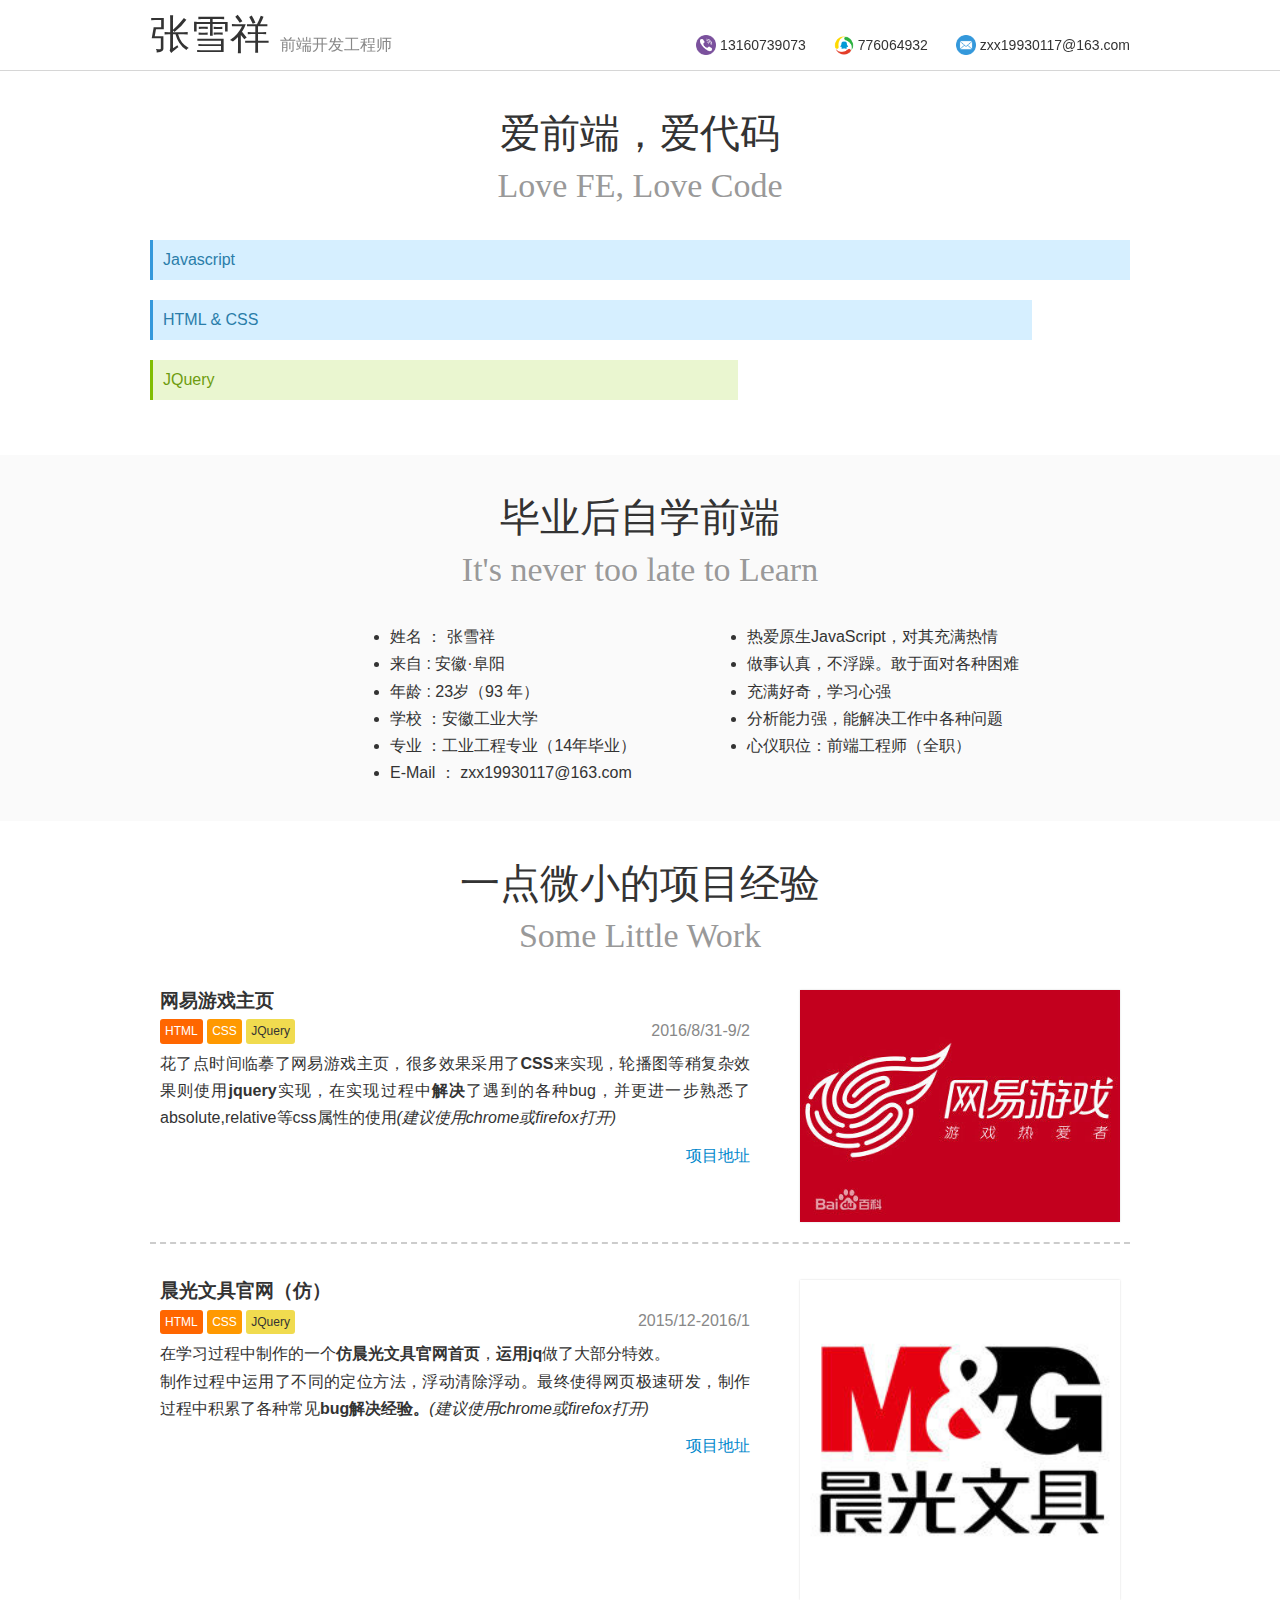
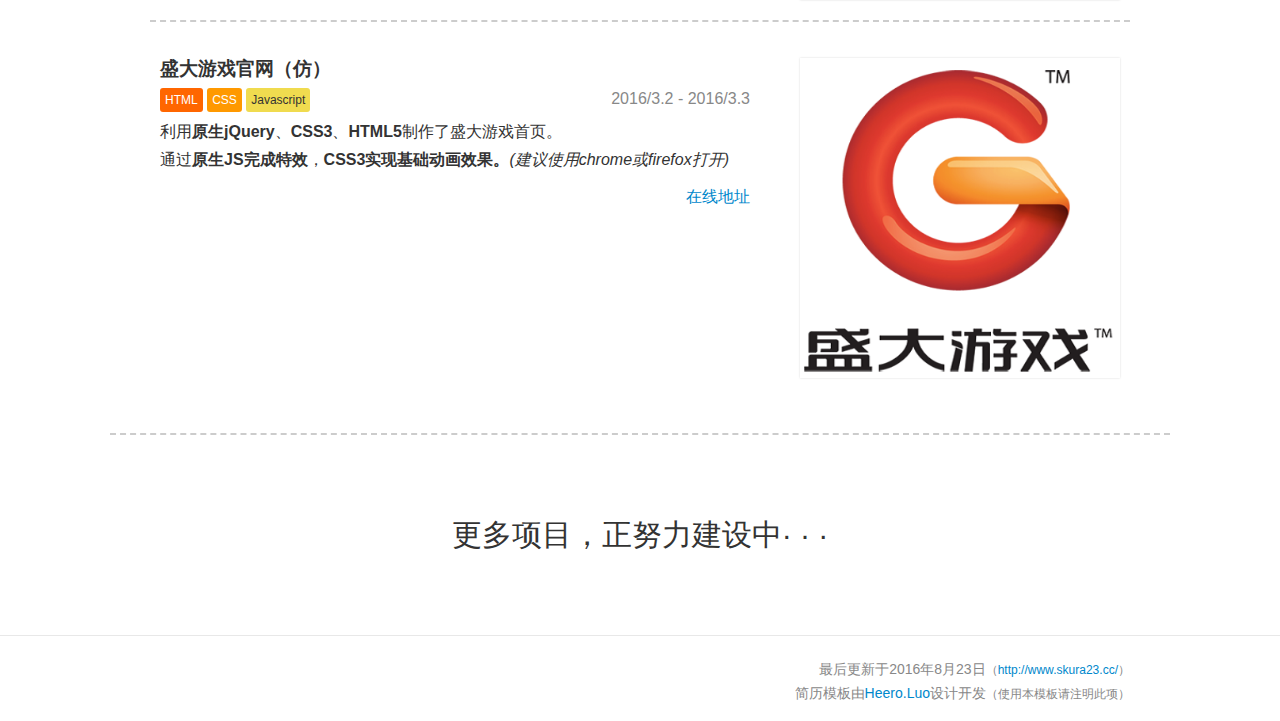
<file: index.html>
<!DOCTYPE HTML>
<html>
<head>
<meta charset="utf-8" />
<title>张雪祥的个人简历 - 前端开发工程师</title>
<Link Rel="SHORTCUT ICON" href="http://www.daqitech.com/favicon.ico">
<meta name="keywords" content="张雪祥,前端,工程师,架构师,简历,求职,frontend,resume,javascript,jraiser,nodejs" />
<meta name="description" content="张雪祥的个人简历" />
<meta name="viewport" content="width=device-width,initial-scale=1.0,minimum-scale=1.0,maximum-scale=1.0,user-scalable=no" />
<meta name="format-detection" content="telephone=no" />
<meta name="baidu-site-verification" content="DfpUnLblsV" />
<link href="css/style-v2.4.css" media="not print" rel="stylesheet" type="text/css" />
<link href="css/style-v2.4-print.css" media="print" rel="stylesheet" type="text/css" />
</head>

<body>
<!--[if lt IE 9]>
<script>
!function(body) {
body.style.width = body.style.height = '100%';
body.parentNode.style.overflow = body.style.overflow = 'hidden';
}(document.body);
</script>
<iframe src="4oie.html" frameborder="0" scrolling="no" style="position: absolute; width: 100%; height: 100%; left: 0; top: 0; z-index: 99999;"></iframe>
<![endif]-->
<header class="header">
	<div class="boundary clearfix">
		<h1 class="header__logo">
			<span class="header__logo__fullname">张雪祥</span><span class="header__logo__jobtitle">前端开发工程师</span>
		</h1>
		<address class="header__address">
			<ul>
				<li id="header__address__item-phone" class="header__address__item header__address__item-phone " ><script>
				document.write( 'ab131c60de7f3gh9in0a73jik'.replace(/\D/g, '') );
				</script></li>
				<li class="header__address__item header__address__item-qq"><script>
					document.write( 'ab77cde606fgh4i9naj32ik'.replace(/\D/g, '') );
				</script></li>
				<li class="header__address__item header__address__item-email"><script>
					document.write( ['com', '163', 'zxx19930117'].reverse().join('.').replace('.', '@') );
				</script></li>
				<!-- <li class="header__address__item header__address__item-blog"><a class="button" href="http://blog.csdn.net/" target="_blank">个人博客</a></li> -->
			</ul>
		</address>
	</div>
</header>

<div class="main">
	<section class="section">
		<div class="boundary">
			<header class="section__header">
				<h2 class="section__header__title">爱前端，爱代码</h2>
				<h3 class="section__header__subtitle">Love FE, Love Code</h3>
			</header>
			<div class="section-body">
				<ul class="tech-skill-list">
					<li class="tech-skill-list__item tech-skill-list__item-javascript tech-skill-list__item--mastered">
						<h4 class="tech-skill-list__item__name">Javascript</h4>
						<div class="tech-skill-list__item__detail fade">
							<ul class="list">
								<li>熟悉原生Javascript</li>
								<li>了解this,原型链,作用域，闭包等知识；</li>
								<li>编写过各种常见的js效果；</li>
							</ul>
						</div>
					</li>
					<li class="tech-skill-list__item tech-skill-list__item-html-and-css tech-skill-list__item--mastered">
						<h4 class="tech-skill-list__item__name">HTML &amp; CSS</h4>
						<div class="tech-skill-list__item__detail fade">
							<ul class="list">
								<li>能使用合适的结构编写兼容主流浏览器的页面布局；</li>
								<li>了解HTML5语义化标签，弹性布局，响应式布局，以及组件化；</li>
								<li>能适当运用CSS 3使页面在现代浏览器上效果更佳；</li>
								<li>有响应式布局开发经验。</li>
							</ul>
						</div>
					</li>
					
					<li class="tech-skill-list__item tech-skill-list__item-aspdotnet tech-skill-list__item--practised">
						<h4 class="tech-skill-list__item__name">JQuery</h4>
						<div class="tech-skill-list__item__detail fade">
							<ul class="list">
								<li>了解JQuery常用api，并能利用其制作各种效果；</li>
							</ul>
						</div>
					</li>
					<!-- <li class="tech-skill-list__item tech-skill-list__item-sql tech-skill-list__item--practised">
						<h4 class="tech-skill-list__item__name">PHP</h4>
						<div class="tech-skill-list__item__detail fade">
							<ul class="list">
								<li>了解PHP，进行过基础学习；</li>
							</ul>
						</div>
					</li> -->
					<!-- <li class="tech-skill-list__item tech-skill-list__item-photoshop">
						<h4 class="tech-skill-list__item__name">Vue.js</h4>
						<div class="tech-skill-list__item__detail fade">
							<ul class="list">
								<li>进行过简单的Vue.js学习；</li>
							</ul>
						</div>
					</li> -->
				</ul>
			</div>
		</div>
	</section>

	<section class="section">
		<div class="boundary" id="boundary">
			<header class="section__header">
				<h2 class="section__header__title">毕业后自学前端</h2>
				<h3 class="section__header__subtitle">It's never too late to Learn</h3>
			</header>
			<div class="section-body clearfix">
			
				<div class="edu edu-university">
					<div class="edu__body clearfix">
						<!-- <a href="http://www.hust.edu.cn/" target="_blank">
							<img src="img/00e93901213fb80e38756e1037d12f2eb8389454.jpg" alt="安徽工业大学" class="edu__logo" />
						</a> -->
						<ul class="list">
							<li>姓名 ： 张雪祥</li>
							<li>来自 : 安徽·阜阳</li>
							<li>年龄 : 23岁（93 年）</li>
							<li>学校 ：安徽工业大学</li>
							<li>专业 ：工业工程专业（14年毕业）</li>
							<li>E-Mail ： zxx19930117@163.com</li>
						</ul>
						<ul class="list">
							<li>热爱原生JavaScript，对其充满热情</li>
							<li>做事认真，不浮躁。敢于面对各种困难</li>
							<li>充满好奇，学习心强</li>
							<li>分析能力强，能解决工作中各种问题</li>
							<li>心仪职位：前端工程师（全职）</li>
						</ul>
					</div>
				</div>
			</div>
		</div>
	</section>

	
	<section class="section">
		<div class="boundary">
			<header class="section__header">
				<h2 class="section__header__title">一点微小的项目经验</h2>
				<h3 class="section__header__subtitle">Some Little Work</h3>
			</header>
			<div class="section-body">
			<section class="project clearfix">
					<div class="project__intro">
						<header class="project__intro__header clearfix">
							<h4 class="project__intro__header__title">网易游戏主页</h4>
							<ul class="tech-tag-list">
								<li class="tech-tag-list__item tech-tag-list__item-html">HTML</li>
								<li class="tech-tag-list__item tech-tag-list__item-css">CSS</li>
								<li class="tech-tag-list__item tech-tag-list__item-javascript">JQuery</li>
							</ul>
							<p class="project__intro__header__period">2016/8/31-9/2</p>
						</header>
						<p>花了点时间临摹了网易游戏主页，很多效果采用了<strong>CSS</strong>来实现，轮播图等稍复杂效果则使用<strong>jquery</strong>实现，在实现过程中<strong>解决</strong>了遇到的各种bug，并更进一步熟悉了absolute,relative等css属性的使用<em>(建议使用chrome或firefox打开)</em></p>
						<p class="project__intro__links">
							<a href="neghome/index.html" target="_blank">项目地址</a>
						</p>
					</div>
					<div class="project__thumb">
						<img src="img/neteasegame.jpg" alt="网易游戏主页" />
					</div>
				</section>
			<!-- <section class="project clearfix">
					<div class="project__intro">
						<header class="project__intro__header clearfix">
							<h4 class="project__intro__header__title">360手机F4概述页面（移动端）</h4>
							<ul class="tech-tag-list">
								<li class="tech-tag-list__item tech-tag-list__item-html">HTML5</li>
								<li class="tech-tag-list__item tech-tag-list__item-css">CSS3</li>
								<li class="tech-tag-list__item tech-tag-list__item-javascript">JavaScript</li>
							</ul>
							<p class="project__intro__header__period">2015/12-2016/1</p>
						</header>
						<p>为了能使页面在移动端能有更好的显示效果，使用<strong>HTML5/CSS3</strong>制作了一个简单的html5移动端展示网页，<strong>并且适配了平板/手机两种不同的分辨率</strong>通过使用HTML5新特性，使网页在不同分辨率的手机上都能够有很好的显示效果，并且利用css3阴影效果使页面更具有观赏性。</p>
						<p>使用了js制作了按钮点击效果，<strong>在小屏幕移动端也能够展示更多内容</strong>。
						<p class="project__intro__links">
							<a href="http://www.melive.cc/360f4/" target="_blank">项目地址</a>
						</p>
					</div>
					<div class="project__thumb">
						<img src="img/n8.png" alt="360手机F4概述页面（移动端）" />
					</div>
				</section> -->
				<section class="project clearfix">
					<div class="project__intro">
						<header class="project__intro__header clearfix">
							<h4 class="project__intro__header__title">晨光文具官网（仿）</h4>
							<ul class="tech-tag-list">
								<li class="tech-tag-list__item tech-tag-list__item-html">HTML</li>
								<li class="tech-tag-list__item tech-tag-list__item-css">CSS</li>
								<li class="tech-tag-list__item tech-tag-list__item-javascript">JQuery</li>
							</ul>
							<p class="project__intro__header__period">2015/12-2016/1</p>
						</header>
						<p>在学习过程中制作的一个<strong>仿晨光文具官网首页</strong>，<strong>运用jq</strong>做了大部分特效。</p>
						<p>制作过程中运用了不同的定位方法，浮动清除浮动。最终使得网页极速研发，<strong></strong>制作过程中积累了各种常见<strong>bug解决经验。</strong><em>(建议使用chrome或firefox打开)</em></p>
						<p class="project__intro__links">
							<a href="cgHomePage.html" target="_blank">项目地址</a>
						</p>
					</div>
					<div class="project__thumb">
						<img src="img/mi.jpg" alt="仿晨光首页" />
					</div>
				</section>
				<section class="project clearfix">
					<div class="project__intro">
						<header class="project__intro__header clearfix">
							<h4 class="project__intro__header__title">盛大游戏官网（仿）</h4>
							<ul class="tech-tag-list">
								<li class="tech-tag-list__item tech-tag-list__item-html">HTML</li>
								<li class="tech-tag-list__item tech-tag-list__item-css">CSS</li>
								<li class="tech-tag-list__item tech-tag-list__item-javascript">Javascript</li>
							</ul>
							<p class="project__intro__header__period">2016/3.2 - 2016/3.3</p>
						</header>
						<p>利用<strong>原生jQuery</strong>、<strong>CSS3</strong>、<strong>HTML5</strong>制作了盛大游戏首页。</p>
						<p>通过<strong>原生JS完成特效</strong>，<strong>CSS3实现基础动画效果。</strong><em>(建议使用chrome或firefox打开)</em></p>
						<p class="project__intro__links">
							<a href="sdPage.html" target="_blank">在线地址</a>
						</p>
					</div>
					<div class="project__thumb">
						<img src="img/sd.png" alt="盛大游戏在线" />
					</div>
				</section>
			</div>
		</div>
	</section>
</div>
<div class="more-work" style="width: 980px;height: 120px;margin: 0 auto; padding:40px;border-top: dashed 2px #ccc; text-align: center;line-height: 120px;font-size: 30px;">
	更多项目，正努力建设中· · ·	
</div>

<footer class="footer">
	<div class="boundary clearfix">
		<!-- <div class="footer__qrcode clearfix">
			<img src="img/icon.jpg" alt="二维码" class="footer__qrcode__img" />
			<p class="footer__qrcode__text">您还可以使用手机或iPad<br />扫描左侧二维码打开本页</p>
		</div> -->
		<div class="footer__copyright">
			<p>最后更新于2016年8月23日<span class="footer__copyright__comment">（<a href="http://www.melive.cc/">http://www.skura23.cc/</a>）</span></p>
			<p>简历模板由<a href="http://heeroluo.net/" target="_blank">Heero.Luo</a>设计开发<span class="footer__copyright__comment">（使用本模板请注明此项）</span></p>
		</div>
	</div>
</footer>
<script src="index.js"></script>
<div style="display: none;"><script src="http://s15.cnzz.com/stat.php?id=4174689&amp;web_id=4174689"></script></div>
</body>
</html>
</file>
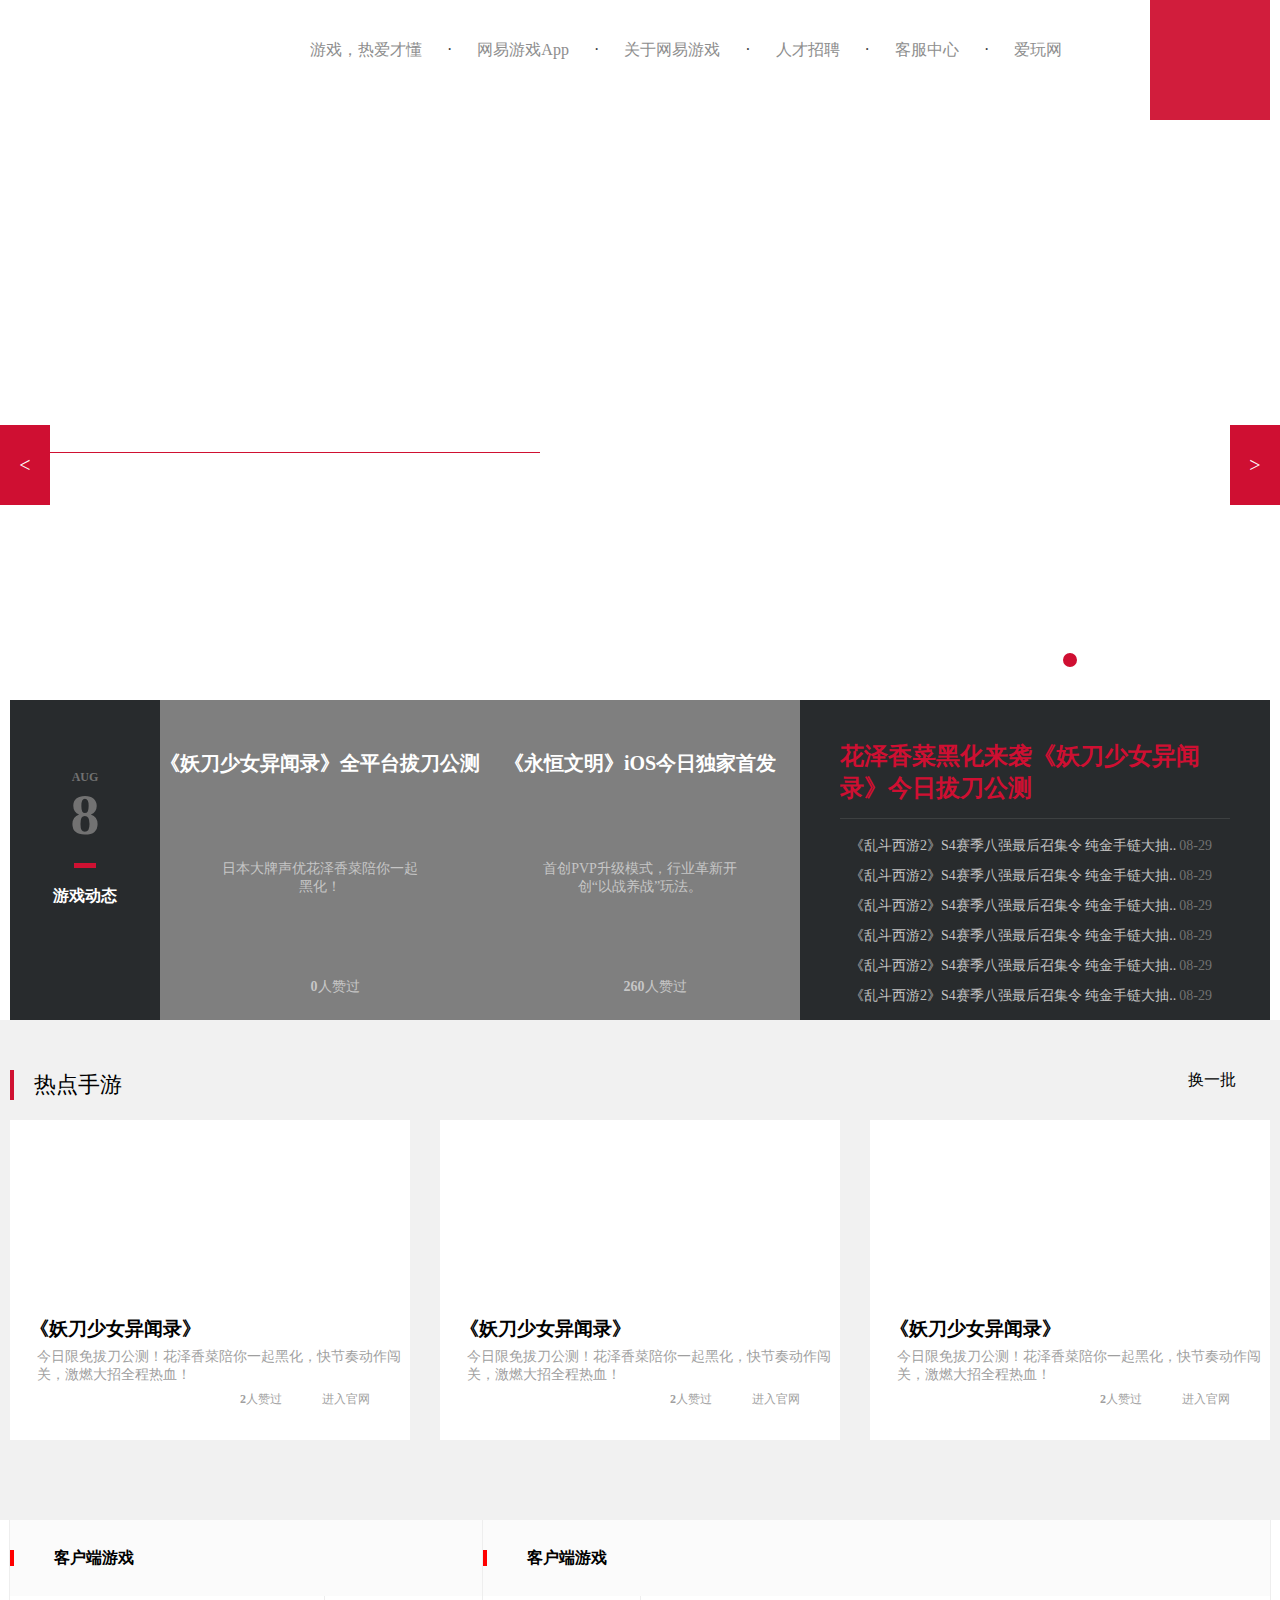
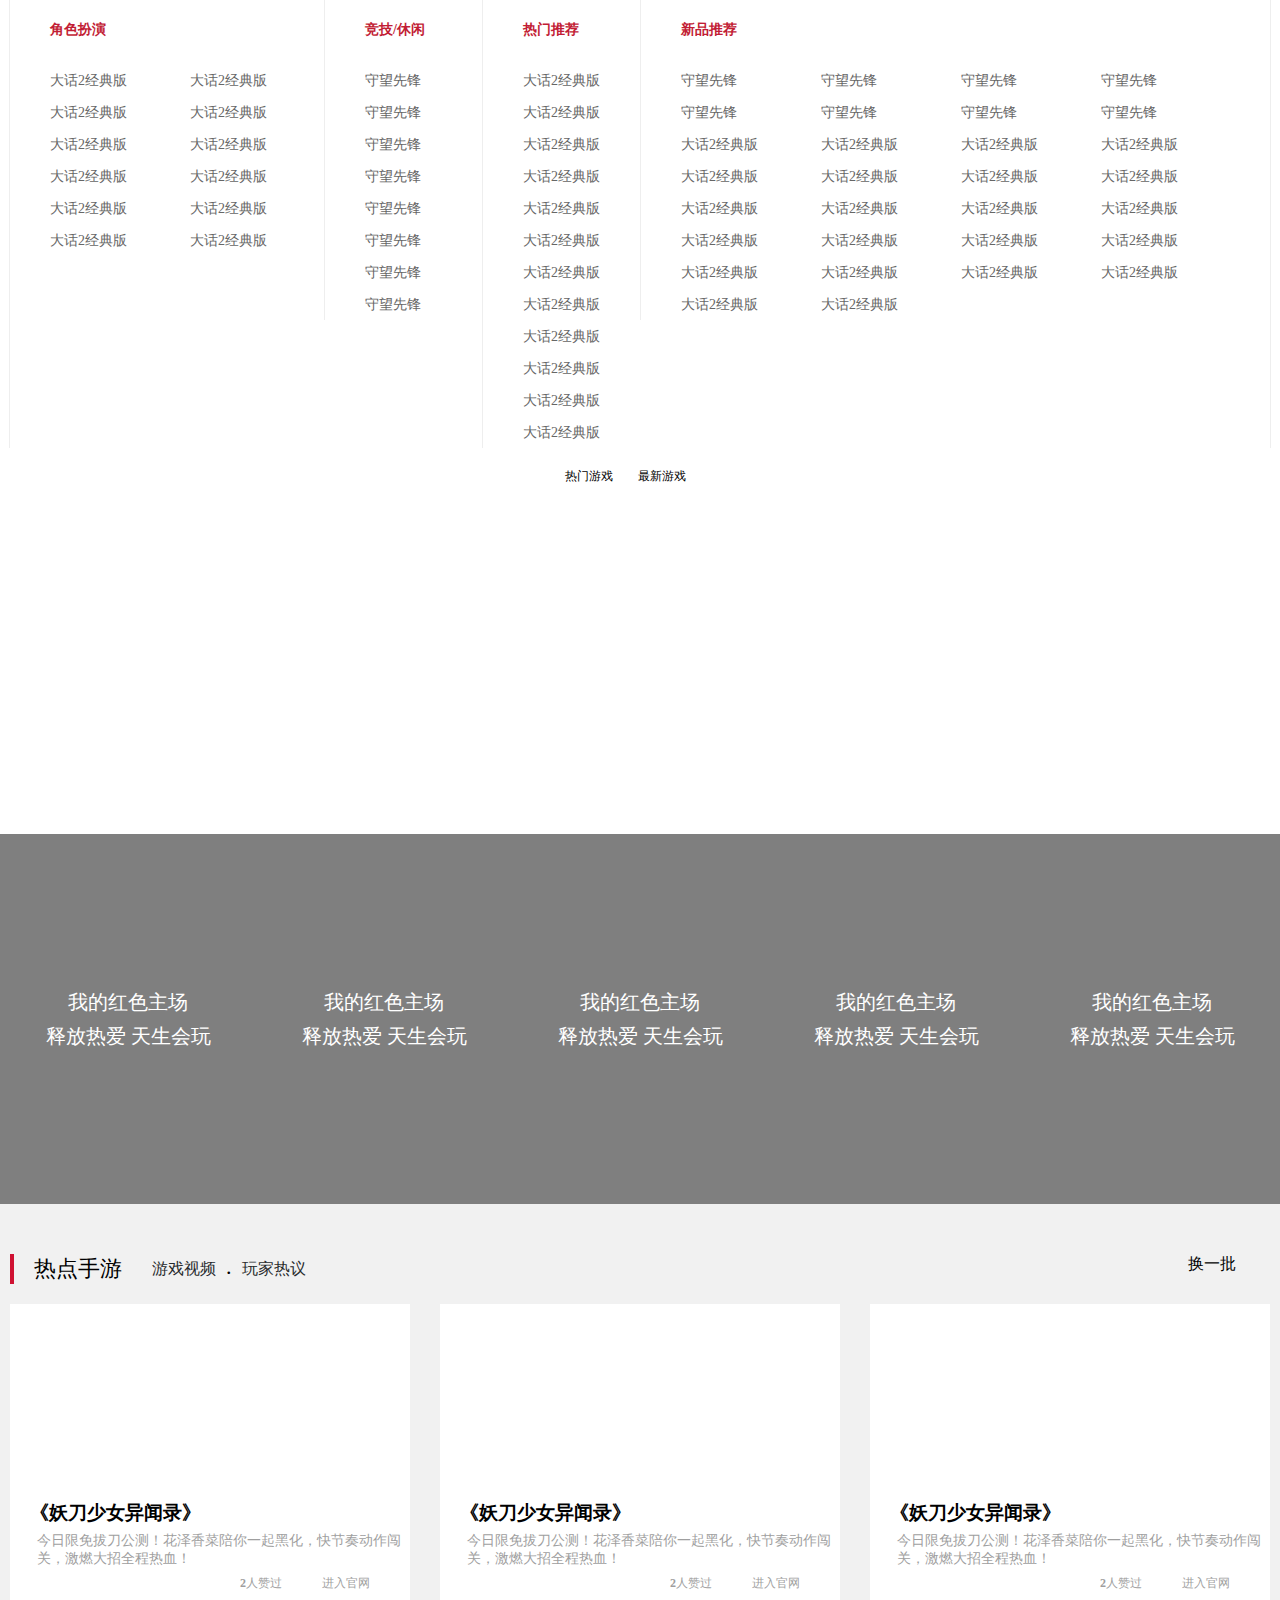
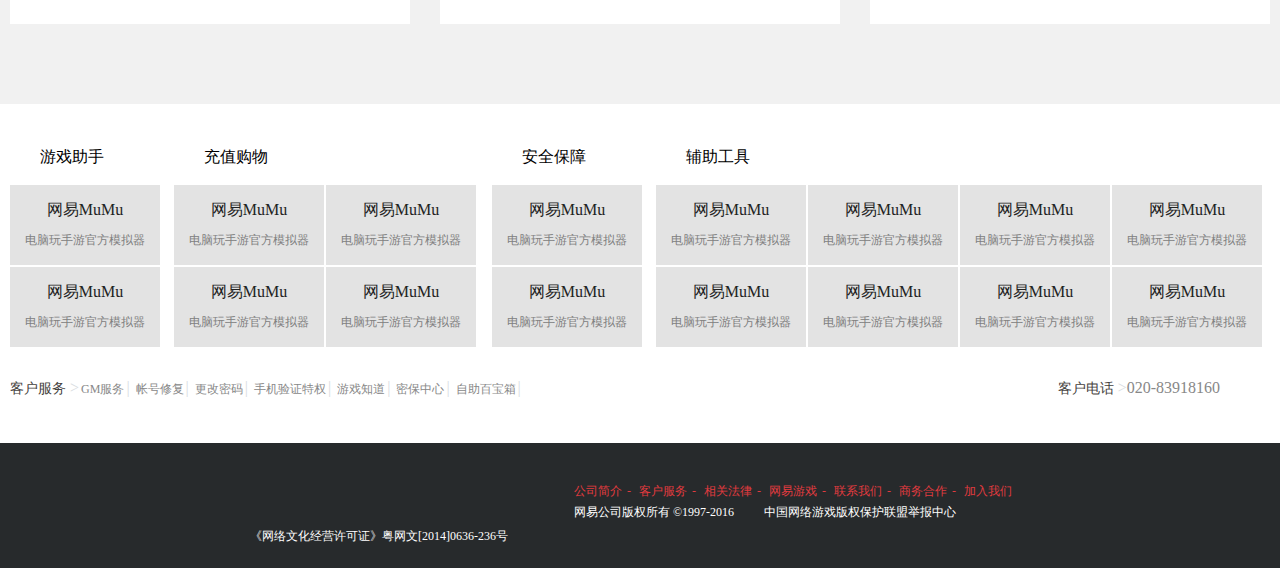
<file: neghome/index.html>
<!DOCTYPE html>
<html lang="en">
<head>
	<meta charset="UTF-8">
	<title>Document</title>
	<script type="text/javascript" src="../jquery-3.1.0.min.js"></script>
	<link rel="stylesheet" type="text/css" href="style.css">
</head>
<body>
<div class="top-menu">
	<div class="top">
		<div class="logo"><a href="javascript:;"></a></div>
		<ul class="nav">
			<li><a href="javascript:;"><i></i>游戏，热爱才懂</a><span>·</span></li>
			<li><a href="javascript:;"><i></i>网易游戏App</a><span>·</span></li>
			<li><a href="javascript:;"><i></i>关于网易游戏</a><span>·</span></li>
			<li><a href="javascript:;"><i></i>人才招聘</a><span>·</span></li>
			<li><a href="javascript:;"><i></i>客服中心</a><span>·</span></li>
			<li><a href="javascript:;"><i></i>爱玩网</a></li>
		</ul>
		<div class="nav-btn">
			<a href="javascript:;"><i></i></a>
		</div>
		<div class="btn-menu">
		<div class="products">
			<div class="pro-wrapper">
				<div class="pro-pc">
					<h3><span></span>客户端游戏</h3>
					<div class="pro-list">
						<h5>角色扮演</h5>
						<ul>
							<li><a href="javascript:;">大话2经典版</a></li>
							<li><a href="javascript:;">大话2经典版</a></li>
							<li><a href="javascript:;">大话2经典版</a></li>
							<li><a href="javascript:;">大话2经典版</a></li>
							<li><a href="javascript:;">大话2经典版</a></li>
							<li><a href="javascript:;">大话2经典版</a></li>
							<li><a href="javascript:;">大话2经典版</a></li>
							<li><a href="javascript:;">大话2经典版</a></li>
							<li><a href="javascript:;">大话2经典版</a></li>
							<li><a href="javascript:;">大话2经典版</a></li>
							<li><a href="javascript:;">大话2经典版</a></li>
							<li><a href="javascript:;">大话2经典版</a></li>
						</ul>
					</div>
					<div  class="pro-list relax-list">
						<h5>竞技/休闲</h5>
						<ul>
							<li><a href="javascript:;">守望先锋</a></li>
							<li><a href="javascript:;">守望先锋</a></li>
							<li><a href="javascript:;">守望先锋</a></li>
							<li><a href="javascript:;">守望先锋</a></li>
							<li><a href="javascript:;">守望先锋</a></li>
							<li><a href="javascript:;">守望先锋</a></li>
							<li><a href="javascript:;">守望先锋</a></li>
							<li><a href="javascript:;">守望先锋</a></li>
						</ul>
					</div>
				</div>
				<div class="pro-mobile">
					<h3><span></span>客户端游戏</h3>
					<div class="pro-list hot-list">
						<h5>热门推荐</h5>
						<ul>
							<li><a href="javascript:;">大话2经典版</a></li>
							<li><a href="javascript:;">大话2经典版</a></li>
							<li><a href="javascript:;">大话2经典版</a></li>
							<li><a href="javascript:;">大话2经典版</a></li>
							<li><a href="javascript:;">大话2经典版</a></li>
							<li><a href="javascript:;">大话2经典版</a></li>
							<li><a href="javascript:;">大话2经典版</a></li>
							<li><a href="javascript:;">大话2经典版</a></li>
							<li><a href="javascript:;">大话2经典版</a></li>
							<li><a href="javascript:;">大话2经典版</a></li>
							<li><a href="javascript:;">大话2经典版</a></li>
							<li><a href="javascript:;">大话2经典版</a></li>
						</ul>
					</div>
					<div  class="pro-list new-list">
						<h5>新品推荐</h5>
						<ul>
							<li><a href="javascript:;">守望先锋</a></li>
							<li><a href="javascript:;">守望先锋</a></li>
							<li><a href="javascript:;">守望先锋</a></li>
							<li><a href="javascript:;">守望先锋</a></li>
							<li><a href="javascript:;">守望先锋</a></li>
							<li><a href="javascript:;">守望先锋</a></li>
							<li><a href="javascript:;">守望先锋</a></li>
							<li><a href="javascript:;">守望先锋</a></li>
							<li><a href="javascript:;">大话2经典版</a></li>
							<li><a href="javascript:;">大话2经典版</a></li>
							<li><a href="javascript:;">大话2经典版</a></li>
							<li><a href="javascript:;">大话2经典版</a></li>
							<li><a href="javascript:;">大话2经典版</a></li>
							<li><a href="javascript:;">大话2经典版</a></li>
							<li><a href="javascript:;">大话2经典版</a></li>
							<li><a href="javascript:;">大话2经典版</a></li>
							<li><a href="javascript:;">大话2经典版</a></li>
							<li><a href="javascript:;">大话2经典版</a></li>
							<li><a href="javascript:;">大话2经典版</a></li>
							<li><a href="javascript:;">大话2经典版</a></li>
							<li><a href="javascript:;">大话2经典版</a></li>
							<li><a href="javascript:;">大话2经典版</a></li>
							<li><a href="javascript:;">大话2经典版</a></li>
							<li><a href="javascript:;">大话2经典版</a></li>
							<li><a href="javascript:;">大话2经典版</a></li>
							<li><a href="javascript:;">大话2经典版</a></li>
							<li><a href="javascript:;">大话2经典版</a></li>
							<li><a href="javascript:;">大话2经典版</a></li>
							<li><a href="javascript:;">大话2经典版</a></li>
							<li><a href="javascript:;">大话2经典版</a></li>
						</ul>
					</div>
				</div>
			</div>
			<div class="pro-tip"><span class="hot-ico">热门游戏</span><span class="new-ico">最新游戏</span></div>
		</div>
		</div>
	</div>

	
</div>

<div class="show">
	<div class="show-pic">
		<div class="prev-pic">
			<div class="pre-preview">
				
			</div>
			<span class="pre-btn"><</span>
		</div>
		<div class="next-pic">
			<div class="next-preview">
				
			</div>
			<span class="next-btn">></span>
		</div>
		<ul>
			<li style="background: url(http://res.nie.netease.com/r/pic/20160831/dfbb491e-8d5e-46b2-bd5a-2fffcf88719a) center top no-repeat;" class="show-cur">
				<a href="javascript:;">
					<div class="show-intro">
						<h2>永恒文明●iOS今日首发</h2>
						<h3>化身史诗英雄，集结征战</h3>
						<p>《永恒文明》是2016网易首款强对抗MMO手游，首创PVP升级模式，行业革新“以战养战”玩法，六大神秘的古文明，上百篇章剧情，海量百分百独特的史诗传奇英雄，给你不一样的MMO全新体验！化身史诗英雄，来称霸六大文明吧！</p>
						<span class="show-detail"></span>
					</div>
				</a>
				
			</li>
			<li style="background: url(http://res.nie.netease.com/r/pic/20160830/efab249a-9f99-4fea-b5e3-b4dc7ebe73d9) center top no-repeat;display: block;">
				<a href="javascript:;">
					<div class="show-intro">
						<h2>永恒文明●iOS今日首发</h2>
						<h3>化身史诗英雄，集结征战</h3>
						<p>《永恒文明》是2016网易首款强对抗MMO手游，首创PVP升级模式，行业革新“以战养战”玩法，六大神秘的古文明，上百篇章剧情，海量百分百独特的史诗传奇英雄，给你不一样的MMO全新体验！化身史诗英雄，来称霸六大文明吧！</p>
						<span class="show-detail"></span>
					</div>
				</a>
				
			</li>
			<li style="background: url(http://res.nie.netease.com/r/pic/20160826/56d3a46b-c4db-4812-b92e-8864a884ed5e) center top no-repeat;display: block;">
				<a href="javascript:;">
					<div class="show-intro">
						<h2>永恒文明●iOS今日首发</h2>
						<h3>化身史诗英雄，集结征战</h3>
						<p>《永恒文明》是2016网易首款强对抗MMO手游，首创PVP升级模式，行业革新“以战养战”玩法，六大神秘的古文明，上百篇章剧情，海量百分百独特的史诗传奇英雄，给你不一样的MMO全新体验！化身史诗英雄，来称霸六大文明吧！</p>
						<span class="show-detail"></span>
					</div>
				</a>
				
			</li>
			<li style="background: url(http://res.nie.netease.com/r/pic/20160826/f975738e-589a-4daa-bb9f-33410476764e) center top no-repeat;display: block;">
				<a href="javascript:;">
					<div class="show-intro">
						<h2>永恒文明●iOS今日首发</h2>
						<h3>化身史诗英雄，集结征战</h3>
						<p>《永恒文明》是2016网易首款强对抗MMO手游，首创PVP升级模式，行业革新“以战养战”玩法，六大神秘的古文明，上百篇章剧情，海量百分百独特的史诗传奇英雄，给你不一样的MMO全新体验！化身史诗英雄，来称霸六大文明吧！</p>
						<span class="show-detail"></span>
					</div>
				</a>
				
			</li>
			<li style="background: url(http://res.nie.netease.com/r/pic/20160825/2917b6e8-2a2f-4745-b0fd-52c6839e0ec6) center top no-repeat;display: block;">
				<a href="javascript:;">
					<div class="show-intro">
						<h2>永恒文明●iOS今日首发</h2>
						<h3>化身史诗英雄，集结征战</h3>
						<p>《永恒文明》是2016网易首款强对抗MMO手游，首创PVP升级模式，行业革新“以战养战”玩法，六大神秘的古文明，上百篇章剧情，海量百分百独特的史诗传奇英雄，给你不一样的MMO全新体验！化身史诗英雄，来称霸六大文明吧！</p>
						<span class="show-detail"></span>
					</div>
				</a>
				
			</li>
		</ul>
		<div class="show-btn">
			<ul>
				<li><i></i></li>
				<li><i></i></li>
				<li><i></i></li>
				<li><i></i></li>
				<li><i></i></li>
			</ul>
		</div>
	</div>
</div>
<div class="show-bot">
	<div class="show-news">
		<div class="news-date">
			<div class="date-num">
				<h4>AUG</h4>
				<h2>8</h2>
				<span></span>
				<p>游戏动态</p>
			</div>
			<div class="news-btn">
				<a href="javascript:;"></a>
				<a href="javascript:;"></a>
			</div>
		</div>
		<div class="newspic-wra">
		<div class="newspic-wrainner">
			<div class="news-pic">
				<div class="newspic-bg newspic-bg1"></div>
				<div class="news-mask"></div>
				<div class="news-cont">
					<h3>《妖刀少女异闻录》全平台拔刀公测</h3>									
					<span></span>
					<h4>日本大牌声优花泽香菜陪你一起黑化！</h4>	
					<i></i>
					<p><strong>0</strong>人赞过</p>
				</div>
			</div>
			<div class="news-pic">
				<div class="newspic-bg newspic-bg2"></div>
				<div class="news-mask"></div>
				<div class="news-cont">
					<h3>《永恒文明》iOS今日独家首发</h3>				
					<span></span>
					<h4>首创PVP升级模式，行业革新开创“以战养战”玩法。</h4>
					<i></i>
					<p><strong>260</strong>人赞过</p>
				</div>
			</div>
			<div class="news-pic">
				<div class="newspic-bg newspic-bg3"></div>
				<div class="news-mask"></div>
				<div class="news-cont">
					<h3>《永恒文明》iOS今日独家首发</h3>										
					<span></span>
					<h4>首创PVP升级模式，行业革新开创“以战养战”玩法。</h4>
					<i></i>
					<p><strong>260</strong>人赞过</p>
				</div>
			</div>
			<div class="news-pic">
				<div class="newspic-bg newspic-bg4"></div>
				<div class="news-mask"></div>
				<div class="news-cont">
					<h3>《永恒文明》iOS今日独家首发</h3>					
					<span></span>
					<h4>首创PVP升级模式，行业革新开创“以战养战”玩法。</h4>
					<i></i>
					<p><strong>260</strong>人赞过</p>
				</div>
			</div>
		</div>
		</div>
		<div class="news-lists">
			<span class="news-more"></span>
			<h3 class="news-head">花泽香菜黑化来袭《妖刀少女异闻录》今日拔刀公测</h3>
			<ul class="news-links">
				<li><i class="news-ico"></i><a href="javascript:;" class="news-title">《乱斗西游2》S4赛季八强最后召集令 纯金手链大抽..</a><span class="news-date">08-29</span></li>
				<li><i class="news-ico"></i><a href="javascript:;" class="news-title">《乱斗西游2》S4赛季八强最后召集令 纯金手链大抽..</a><span class="news-date">08-29</span></li>
				<li><i class="news-ico"></i><a href="javascript:;" class="news-title">《乱斗西游2》S4赛季八强最后召集令 纯金手链大抽..</a><span class="news-date">08-29</span></li>
				<li><i class="news-ico"></i><a href="javascript:;" class="news-title">《乱斗西游2》S4赛季八强最后召集令 纯金手链大抽..</a><span class="news-date">08-29</span></li>
				<li><i class="news-ico"></i><a href="javascript:;" class="news-title">《乱斗西游2》S4赛季八强最后召集令 纯金手链大抽..</a><span class="news-date">08-29</span></li>
				<li><i class="news-ico"></i><a href="javascript:;" class="news-title">《乱斗西游2》S4赛季八强最后召集令 纯金手链大抽..</a><span class="news-date">08-29</span></li>
			</ul>
		</div>
	</div>
</div>


<div class="content">
	<div class="phonegame-ads">
		<div class="phone-hot"><span>热点手游</span><i>换一批 <em></em></i></div>
		<ul class="phoneg-lists">
			<li><div>
				<a href="javascript:;" style="background:url(http://res.nie.netease.com/r/pic/20160830/e15d0f8a-0f7d-48b0-8f3e-f84b07c873c1) no-repeat;">
					
				</a>
				<div class="gamedown-info">
					<div class="ads-bg"></div>
					<div class="phoneg-down">
						<a href="javascript:;">
							<i></i>
							<div>
							<p class="game-type">游戏类型：横版动作闯关</p>
							<p class="game-score">玩家评分：<em></em></p>
							<p class="down-times">10282下载</p>
							</div>
						</a>
					</div>
				</div>
				</div>
				<h3>《妖刀少女异闻录》</h3>
				<p>今日限免拔刀公测！花泽香菜陪你一起黑化，快节奏动作闯关，激燃大招全程热血！</p>
				<div class="click-info">
					<span class="support-num"><strong>2</strong>人赞过</span>
					<span class="enter-home">进入官网</span>
				</div>
			</li>
			<li>
				<div>
				<div class="gamedown-info">
					<div class="ads-bg"></div>
					<div class="phoneg-down">
						<a href="javascript:;">
							<i></i>
							<div>
							<p class="game-type">游戏类型：横版动作闯关</p>
							<p class="game-score">玩家评分：<em></em></p>
							<p class="down-times">10282下载</p>
							</div>
						</a>
					</div>
				</div>
				<a href="javascript:;" style="background:url(http://res.nie.netease.com/r/pic/20160826/acd68a6a-6905-4b7d-acdd-4fed867f3af4) no-repeat;"></a>
				</div>
				<h3>《妖刀少女异闻录》</h3>
				<p>今日限免拔刀公测！花泽香菜陪你一起黑化，快节奏动作闯关，激燃大招全程热血！</p>
				<div class="click-info">
					<span class="support-num"><strong>2</strong>人赞过</span>
					<span class="enter-home">进入官网</span>
				</div>
			</li>
			<li style="margin-right: 0">
				<div>
				<div class="gamedown-info">
					<div class="ads-bg"></div>
					<div class="phoneg-down">
						<a href="javascript:;">
							<i></i>
							<div>
							<p class="game-type">游戏类型：横版动作闯关</p>
							<p class="game-score">玩家评分：<em></em></p>
							<p class="down-times">10282下载</p>
							</div>
						</a>
					</div>
				</div>
				<a href="javascript:;" style="background:url(http://res.nie.netease.com/r/pic/20160826/26929058-22b2-4932-ade4-f76bde65a581) no-repeat;"></a>
				</div>
				<h3>《妖刀少女异闻录》</h3>
				<p>今日限免拔刀公测！花泽香菜陪你一起黑化，快节奏动作闯关，激燃大招全程热血！</p>
				<div class="click-info">
					<span class="support-num"><strong>2</strong>人赞过</span>
					<span class="enter-home">进入官网</span>
				</div>
			</li>
		</ul>
	</div>
	<div class="products">
		<div class="pro-wrapper">
			<div class="pro-pc">
				<h3><span></span>客户端游戏</h3>
				<div class="pro-list">
					<h5>角色扮演</h5>
					<ul>
						<li><a href="javascript:;">大话2经典版</a></li>
						<li><a href="javascript:;">大话2经典版</a></li>
						<li><a href="javascript:;">大话2经典版</a></li>
						<li><a href="javascript:;">大话2经典版</a></li>
						<li><a href="javascript:;">大话2经典版</a></li>
						<li><a href="javascript:;">大话2经典版</a></li>
						<li><a href="javascript:;">大话2经典版</a></li>
						<li><a href="javascript:;">大话2经典版</a></li>
						<li><a href="javascript:;">大话2经典版</a></li>
						<li><a href="javascript:;">大话2经典版</a></li>
						<li><a href="javascript:;">大话2经典版</a></li>
						<li><a href="javascript:;">大话2经典版</a></li>
					</ul>
				</div>
				<div  class="pro-list relax-list">
					<h5>竞技/休闲</h5>
					<ul>
						<li><a href="javascript:;">守望先锋</a></li>
						<li><a href="javascript:;">守望先锋</a></li>
						<li><a href="javascript:;">守望先锋</a></li>
						<li><a href="javascript:;">守望先锋</a></li>
						<li><a href="javascript:;">守望先锋</a></li>
						<li><a href="javascript:;">守望先锋</a></li>
						<li><a href="javascript:;">守望先锋</a></li>
						<li><a href="javascript:;">守望先锋</a></li>
					</ul>
				</div>
			</div>
			<div class="pro-mobile">
				<h3><span></span>客户端游戏</h3>
				<div class="pro-list hot-list">
					<h5>热门推荐</h5>
					<ul>
						<li><a href="javascript:;">大话2经典版</a></li>
						<li><a href="javascript:;">大话2经典版</a></li>
						<li><a href="javascript:;">大话2经典版</a></li>
						<li><a href="javascript:;">大话2经典版</a></li>
						<li><a href="javascript:;">大话2经典版</a></li>
						<li><a href="javascript:;">大话2经典版</a></li>
						<li><a href="javascript:;">大话2经典版</a></li>
						<li><a href="javascript:;">大话2经典版</a></li>
						<li><a href="javascript:;">大话2经典版</a></li>
						<li><a href="javascript:;">大话2经典版</a></li>
						<li><a href="javascript:;">大话2经典版</a></li>
						<li><a href="javascript:;">大话2经典版</a></li>
					</ul>
				</div>
				<div  class="pro-list new-list">
					<h5>新品推荐</h5>
					<ul>
						<li><a href="javascript:;">守望先锋</a></li>
						<li><a href="javascript:;">守望先锋</a></li>
						<li><a href="javascript:;">守望先锋</a></li>
						<li><a href="javascript:;">守望先锋</a></li>
						<li><a href="javascript:;">守望先锋</a></li>
						<li><a href="javascript:;">守望先锋</a></li>
						<li><a href="javascript:;">守望先锋</a></li>
						<li><a href="javascript:;">守望先锋</a></li>
						<li><a href="javascript:;">大话2经典版</a></li>
						<li><a href="javascript:;">大话2经典版</a></li>
						<li><a href="javascript:;">大话2经典版</a></li>
						<li><a href="javascript:;">大话2经典版</a></li>
						<li><a href="javascript:;">大话2经典版</a></li>
						<li><a href="javascript:;">大话2经典版</a></li>
						<li><a href="javascript:;">大话2经典版</a></li>
						<li><a href="javascript:;">大话2经典版</a></li>
						<li><a href="javascript:;">大话2经典版</a></li>
						<li><a href="javascript:;">大话2经典版</a></li>
						<li><a href="javascript:;">大话2经典版</a></li>
						<li><a href="javascript:;">大话2经典版</a></li>
						<li><a href="javascript:;">大话2经典版</a></li>
						<li><a href="javascript:;">大话2经典版</a></li>
						<li><a href="javascript:;">大话2经典版</a></li>
						<li><a href="javascript:;">大话2经典版</a></li>
						<li><a href="javascript:;">大话2经典版</a></li>
						<li><a href="javascript:;">大话2经典版</a></li>
						<li><a href="javascript:;">大话2经典版</a></li>
						<li><a href="javascript:;">大话2经典版</a></li>
						<li><a href="javascript:;">大话2经典版</a></li>
						<li><a href="javascript:;">大话2经典版</a></li>
					</ul>
				</div>
			</div>
		</div>
		<div class="pro-tip"><span class="hot-ico">热门游戏</span><span class="new-ico">最新游戏</span></div>
	</div>
	<div class="slogan">
		<div class="game-slogan">
			
		</div>
		<div class="slogan-list">
			<a href="javascript:;" style="background: url(http://res.nie.netease.com/r/pic/20160822/0d92fc42-cf29-4f28-8dab-62c1dc4bc46d) no-repeat center center;">
				<div class="slogan-mask"></div>
				<div class="slogan-words">
					<div>
						<p>我的红色主场</p>
						<p>释放热爱 天生会玩</p>
					</div>
				</div>
				<div class="slogan-color">
					<span></span>
				</div>
			</a>
			<a href="javascript:;" style="background: url(http://res.nie.netease.com/r/pic/20160519/15e4fede-97cc-4a75-9066-9bb7e140e7d3) no-repeat center center;">
				<div class="slogan-mask"></div>
				<div class="slogan-words">
					<div>
						<p>我的红色主场</p>
						<p>释放热爱 天生会玩</p>
					</div>
				</div>
				<div class="slogan-color">
					<span></span>
				</div>
			</a>
			<a href="javascript:;" style="background: url(http://img.nie.163.com/images/2015/4/18/2015-04-18_571915.jpg) no-repeat center center;">
				<div class="slogan-mask"></div>
				<div class="slogan-words">
					<div>
						<p>我的红色主场</p>
						<p>释放热爱 天生会玩</p>
					</div>
				</div>
				<div class="slogan-color">
					<span></span>
				</div>
			</a>
			<a href="javascript:;" style="background: url(http://img.nie.163.com/images/2015/4/18/2015-04-18_571917.jpg) no-repeat center center;">
				<div class="slogan-mask"></div>
				<div class="slogan-words">
					<div>
						<p>我的红色主场</p>
						<p>释放热爱 天生会玩</p>
					</div>
				</div>
				<div class="slogan-color">
					<span></span>
				</div>
			</a>
			<a href="javascript:;" style="background: url(http://img.nie.163.com/images/2015/5/27/2015-05-27_592267.jpg) no-repeat center center;">
				<div class="slogan-mask"></div>
				<div class="slogan-words">
					<div>
						<p>我的红色主场</p>
						<p>释放热爱 天生会玩</p>
					</div>
				</div>
				<div class="slogan-color">
					<span></span>
				</div>
			</a>
		</div>
	</div>
	<div class="pcgame-ads">
		<div class="phonegame-ads">
		<div class="phone-hot"><span>热点手游</span><span class="video-discuss"><a href="javascript:;">游戏视频</a>.<a href="javascript:;">玩家热议</a></span><i>换一批 <em></em></i></div>
		<ul class="phoneg-lists">
			<li>
				<div class="gamedown-info">
					<div class="ads-bg"></div>
					<div class="phoneg-down">
						<a href="javascript:;">
							<i></i>
							<p class="game-type">游戏类型：横版动作闯关</p>
							<p class="game-score">玩家评分：<em></em></p>
							<p class="down-times">10282下载</p>
						</a>
					</div>
				</div>
				<div class="gamepic-wra"><a href="javascript:;" style="background:url(http://res.nie.netease.com/r/pic/20160830/e15d0f8a-0f7d-48b0-8f3e-f84b07c873c1) no-repeat;"></a></div>
				<h3>《妖刀少女异闻录》</h3>
				<p>今日限免拔刀公测！花泽香菜陪你一起黑化，快节奏动作闯关，激燃大招全程热血！</p>
				<div class="click-info">
					<span class="support-num"><strong>2</strong>人赞过</span>
					<span class="enter-home">进入官网</span>
				</div>
			</li>
			<li>
				<div class="gamepic-wra"><a href="javascript:;" style="background:url(http://res.nie.netease.com/r/pic/20160825/80ae1fd7-25a5-4d7d-bd14-9377585642ee) no-repeat;"></a></div>
				<h3>《妖刀少女异闻录》</h3>
				<p>今日限免拔刀公测！花泽香菜陪你一起黑化，快节奏动作闯关，激燃大招全程热血！</p>
				<div class="click-info">
					<span class="support-num"><strong>2</strong>人赞过</span>
					<span class="enter-home">进入官网</span>
				</div>
			</li>
			<li style="margin-right: 0">
				<div class="gamepic-wra"><a href="javascript:;" style="background:url(http://res.nie.netease.com/r/pic/20160824/d57583ec-bacf-44ba-831e-5418cd92c4f0) no-repeat;"></a></div>
				<h3>《妖刀少女异闻录》</h3>
				<p>今日限免拔刀公测！花泽香菜陪你一起黑化，快节奏动作闯关，激燃大招全程热血！</p>
				<div class="click-info">
					<span class="support-num"><strong>2</strong>人赞过</span>
					<span class="enter-home">进入官网</span>
				</div>
			</li>
		</ul>
	</div>
	</div>
	<div class="items">
		<div class="assist item-box">
			<h3>游戏助手</h3>
			<a href="javascript:;">
				<h3>网易MuMu</h3>
				<p>电脑玩手游官方模拟器</p>
			</a>
			<a href="javascript:;">
				<h3>网易MuMu</h3>
				<p>电脑玩手游官方模拟器</p>
			</a>
		</div>
		<div class="card item-box item-box">
			<h3>充值购物</h3>
			<a href="javascript:;">
				<h3>网易MuMu</h3>
				<p>电脑玩手游官方模拟器</p>
			</a>
			<a href="javascript:;">
				<h3>网易MuMu</h3>
				<p>电脑玩手游官方模拟器</p>
			</a>
			<a href="javascript:;">
				<h3>网易MuMu</h3>
				<p>电脑玩手游官方模拟器</p>
			</a>
			<a href="javascript:;">
				<h3>网易MuMu</h3>
				<p>电脑玩手游官方模拟器</p>
			</a>
		</div>
		<div class="safe item-box">
			<h3>安全保障</h3>
			<a href="javascript:;">
				<h3>网易MuMu</h3>
				<p>电脑玩手游官方模拟器</p>
			</a>
			<a href="javascript:;">
				<h3>网易MuMu</h3>
				<p>电脑玩手游官方模拟器</p>
			</a>
		</div>
		<div class="tool item-box">
			<h3>辅助工具</h3>
			<a href="javascript:;">
				<h3>网易MuMu</h3>
				<p>电脑玩手游官方模拟器</p>
			</a>
			<a href="javascript:;">
				<h3>网易MuMu</h3>
				<p>电脑玩手游官方模拟器</p>
			</a>
			<a href="javascript:;">
				<h3>网易MuMu</h3>
				<p>电脑玩手游官方模拟器</p>
			</a>
			<a href="javascript:;">
				<h3>网易MuMu</h3>
				<p>电脑玩手游官方模拟器</p>
			</a>
			<a href="javascript:;">
				<h3>网易MuMu</h3>
				<p>电脑玩手游官方模拟器</p>
			</a>
			<a href="javascript:;">
				<h3>网易MuMu</h3>
				<p>电脑玩手游官方模拟器</p>
			</a>
			<a href="javascript:;">
				<h3>网易MuMu</h3>
				<p>电脑玩手游官方模拟器</p>
			</a>
			<a href="javascript:;">
				<h3>网易MuMu</h3>
				<p>电脑玩手游官方模拟器</p>
			</a>
		</div>
		<div class="service">
			<div class="ser-menu">
				<span>客户服务</span>				
				><a href="javascript:;">GM服务</a>|
				<a href="javascript:;">帐号修复</a>|
				<a href="javascript:;">更改密码</a>|
				<a href="javascript:;">手机验证特权</a>|
				<a href="javascript:;">游戏知道</a>|
				<a href="javascript:;">密保中心</a>|
				<a href="javascript:;">自助百宝箱</a>|
			</div>
			<div class="ser-call">
				<span>客户电话</span>
				><em>020-83918160</em>
			</div>
		</div>
	</div>
</div>
<div class="footer">
	<div class="footer-wra">
		<div class="com-logo">
			<a href="javascript:;" class="home-logo"></a>
			<a href="javascript:;" class="game-logo"></a>
			<a href="javascript:;" class="wen-logo"></a>
			<p>《网络文化经营许可证》粤网文[2014]0636-236号</p>
		</div>
		<div class="footer-menu">
			<p class="footer-item">
				<a href="javascript:;">公司简介</a>-
				<a href="javascript:;">客户服务</a>-
				<a href="javascript:;">相关法律</a>-
				<a href="javascript:;">网易游戏</a>-
				<a href="javascript:;">联系我们</a>-
				<a href="javascript:;">商务合作</a>-
				<a href="javascript:;">加入我们</a>
			</p>
			<p class="footer-rights">网易公司版权所有 ©1997-2016<a href="javascript:;">中国网络游戏版权保护联盟举报中心</a></p>
		</div>
	</div>
</div>
</body>
<script type="text/javascript" src="general.js"></script>
</html>
</file>
<file: css/style-v2.4.css>
body{margin:0;background:#fff;color:#333;font-family:'Pingfang SC','Lantinghei SC','Helvetica Neue',Helvetica,sans-serif;font-size:16px;-webkit-font-smoothing:antialiased;-webkit-text-size-adjust:none;-webkit-print-color-adjust:exact}h1,h2,h3,h4,h5,h6,p,ul,ol{margin:0;padding:0}h1,h2,h3,h4,h5,h6{font-weight:normal;font-size:inherit}ul,ol{list-style-type:none}p,ul,ol{text-align:justify;text-justify:inter-ideograph;line-height:1.7}img{border:0;vertical-align:top}a,a:visited{text-decoration:none;color:#08c}a:hover{text-decoration:underline}.clear{clear:both;height:0;overflow:hidden}.clearfix:after{display:block;overflow:hidden;clear:both;height:0;visibility:hidden;content:'.'}@media(max-width:749px){.boundary{margin:0 20px;clear:both}}@media(min-width:750px){.boundary{max-width:980px;margin:0 auto;clear:both}}@media(min-width:750px) and (max-width:1040px){.boundary{max-width:auto;margin:0 30px}}.list>li{list-style:disc;margin-left:1.3em}.list{float:left;margin-right:90px}.button{background:#1d9bd9;background:-webkit-linear-gradient(#3baee7,#08c);background:linear-gradient(#3baee7,#08c);color:#f6f6f6;border-radius:.4em;padding:0 .5em}a.button{display:inline-block}.button:visited{color:#f6f6f6}.button:hover{color:#fff;background:#2fa2dc;background:-webkit-linear-gradient(#4ab4e8,#1491d0);background:linear-gradient(#4ab4e8,#1491d0);text-decoration:none}.only-for-print{display:none}.not-for-print{display:block}.header{border-bottom:1px solid #d6d6d6;line-height:1;padding:15px 0}.header__logo__fullname{font-size:2em;font-family:'PingHei','STHeiti SC','SimHei'}.header__logo__jobtitle{color:#888}.header__address{font-style:normal;line-height:21px;font-size:.875em}.header__address__item{padding-left:24px;background:url(../img/icon-sprites.png) no-repeat;background-size:20px auto;margin-top:8px;height:20px;line-height:20px}.header__address__item-phone{background-position:0 0}.header__address__item-qq{background-position:0 -28px}.header__address__item-email{background-position:left bottom}.header__address__item-blog{padding-left:0;background:0}.header__address .button{font-size:.86em}@media(max-width:319px){.header__logo{margin-bottom:12px;line-height:1.3}.header__logo__jobtitle{display:block}}@media(min-width:320px){.header__logo{line-height:40px;height:40px}.header__logo__jobtitle{padding-left:10px}}@media(min-width:480px){.header__address__item{float:left;margin-right:22px}.header__address__item-blog{float:right;margin-right:0}}@media(min-width:750px){.header{width:100%;height:40px;position:fixed;z-index:99999;overflow:hidden;background:rgba(255,255,255,0.95)}.header .boundary{position:relative}.header__logo{position:relative;float:left}.header__logo__fullname{font-size:2.5em}.header__logo__jobtitle{position:absolute;left:100%;bottom:0;line-height:20px;white-space:nowrap}.header__address{position:absolute;right:0;bottom:0}.header__address__item{margin-left:28px;margin-right:0}.main{padding-top:71px}}.section:nth-child(even){background:#fafafa}.section__header{text-shadow:1px 1px 0 #fff;line-height:1.4}.section__header__title,.section__header__subtitle{font-family:'Microsoft JhengHei','Microsoft YaHei','STHeiti SC','SimHei';text-align:center}.section__header__subtitle{color:#999}@media(max-width:749px){.section .boundary{padding:25px 0}.section__header{margin-bottom:20px}.section__header__title{font-size:1.625em}.section__header__subtitle{font-size:1.25em}}@media(min-width:750px){.section .boundary{padding:35px 0}.section__header{margin-bottom:30px}.section__header__title{font-size:2.5em}.section__header__subtitle{font-size:2.125em}}.tech-skill-list__item{position:relative;-webkit-animation-duration:1.5s;animation-duration:1.5s}.tech-skill-list__item-javascript{-webkit-animation-name:bar-javascript;animation-name:bar-javascript}@-webkit-keyframes bar-javascript{0%{width:0}100%{width:100%}}@keyframes bar-javascript{0%{width:0}100%{width:100%}}.tech-skill-list__item-html-and-css{width:90%;-webkit-animation-name:bar-html-and-css;animation-name:bar-html-and-css}@-webkit-keyframes bar-html-and-css{0%{width:0}100%{width:90%}}@keyframes bar-html-and-css{0%{width:0}100%{width:90%}}.tech-skill-list__item-nodejs{width:75%;-webkit-animation-name:bar-nodejs;animation-name:bar-nodejs}@-webkit-keyframes bar-nodejs{0%{width:0}100%{width:75%}}@keyframes bar-nodejs{0%{width:0}100%{width:75%}}.tech-skill-list__item-aspdotnet{width:60%;-webkit-animation-name:bar-aspdotnet;animation-name:bar-aspdotnet}@-webkit-keyframes bar-aspdotnet{0%{width:0}100%{width:60%}}@keyframes bar-aspdotnet{0%{width:0}100%{width:60%}}.tech-skill-list__item-sql{width:55%;-webkit-animation-name:bar-sql;animation-name:bar-sql}@-webkit-keyframes bar-sql{0%{width:0}100%{width:55%}}@keyframes bar-sql{0%{width:0}100%{width:55%}
}.tech-skill-list__item-photoshop{width:50%;-webkit-animation-name:bar-photoshop;animation-name:bar-photoshop}@-webkit-keyframes bar-photoshop{0%{width:0}100%{width:50%}}@keyframes bar-photoshop{0%{width:0}100%{width:50%}}.tech-skill-list__item__name{height:40px;line-height:40px;padding-left:10px;overflow:hidden;border-left:3px solid;color:#ff742a;background-color:#fff6dd;border-color:#fdbc40}.tech-skill-list__item--practised .tech-skill-list__item__name{color:#6e9c0f;background-color:#eaf6d0;border-color:#80bd01}.tech-skill-list__item--mastered .tech-skill-list__item__name{color:#2a7da9;background-color:#d6efff;border-color:#3498db}.tech-skill-list__item__detail{position:absolute;left:150px;top:12px;z-index:9999;max-width:350px;padding:10px;background:rgba(255,255,255,0.8);box-shadow:0 0 3px rgba(0,0,0,0.2);border-radius:4px;display:none}@media(max-width:749px){.tech-skill-list__item{margin-bottom:15px}}@media(min-width:750px){.tech-skill-list__item{margin-bottom:20px}.tech-skill-list__item:hover .tech-skill-list__item__detail{display:block;font-size:.875em}.fade{-webkit-animation:fadeIn .8s;animation:fadeIn .8s}@-webkit-keyframes fadeIn{0%{display:none;opacity:0}1%{display:block;opacity:0}100%{display:block;opacity:1}}@keyframes fadeIn{0%{display:none;opacity:0}1%{display:block;opacity:0}100%{display:block;opacity:1}}}@media(max-width:959px){.edu{margin-top:25px;padding-bottom:15px;border-bottom:2px dashed #ccc}.edu-university{border-bottom:0;padding-bottom:0}.edu__logo{max-width:150px;min-width:120px;margin:0 0 10px 20px;float:left}}@media(min-width:960px){.edu{float:left;box-sizing:border-box}.edu-seniorschool{padding-right:4%}.edu-university{padding-left:4%}.edu-seniorschool .edu__body{padding-right:180px}.edu-university .edu__body{padding-left:180px}.edu__logo{width:150px}.edu-seniorschool .edu__logo{float:right;margin-right:-180px}.edu-university .edu__logo{float:left;margin-left:-180px}}.work-exp-list{border-left:4px solid #ccc;padding:1px 0;margin-left:8px}.work-exp-list__point{position:relative;padding-left:15px;margin:15px 0;height:26px;line-height:26px}.work-exp-list__point__ico{width:18px;height:18px;border:3px solid #fff;border-radius:12px;background:#3498db;position:absolute;left:-14px;top:0}.work-exp-list__company{margin-left:20px}.work-exp-list__company__header{line-height:1}.work-exp-list__company__header__logo{width:100px;display:block}.work-exp-list__company__header__logo img{width:100%}.work-exp-list__company__header__title{font-size:1.2em;font-weight:bold}.work-exp-list__company__header__jobtitle{color:#888}.work-exp-list__company__body{margin-top:4px}@media(max-width:639px){.work-exp-list__company__logo{display:block;margin-bottom:8px}.work-exp-list__company__header__title{margin-top:10px;color:blue}.work-exp-list__company__header__jobtitle{margin-top:2px}}@media(min-width:640px){.work-exp-list__company{margin-top:30px;margin-bottom:30px}.work-exp-list__company__header{position:relative;padding-left:115px}.work-exp-list__company__header__logo{position:absolute;left:0;top:0}.work-exp-list__company__header__title,.work-exp-list__company__header__jobtitle{display:inline-block}.work-exp-list__company__header__jobtitle:before{content:'\2014\2014';padding-right:4px}.work-exp-list__company__body{padding-left:115px}}.project{border-bottom:2px dashed #ccc}.project:last-child{border-bottom:0;margin-bottom:0}.project__intro__header{margin-bottom:6px;position:relative}.project__intro__header__title{font-size:1.2em;font-weight:bold}.tech-tag-list__item{padding:2px 5px;border-radius:3px;display:inline-block;vertical-align:middle;color:#fff;font-size:.75em;font-family:'Lucida Grande',arial}.tech-tag-list__item-javascript{background:#f0db4f;color:#333!important}.tech-tag-list__item-nodejs{background:#80bd01}.tech-tag-list__item-html{background:#f60}.tech-tag-list__item-css{background:#f90}.tech-tag-list__item-aspdotnet{background:#68217a}.tech-tag-list__item-sqlite{background:#003b57}.tech-tag-list__item-mysql{background:#015a84}.project__intro__header__period{position:absolute;right:0;bottom:0;color:#888}.project__intro__links{margin-top:10px;text-align:right;word-spacing:1em}.project__thumb img{width:100%;box-shadow:0 0 2px rgba(0,0,0,0.15)}@media(max-width:749px){.project{margin-bottom:26px;padding-bottom:16px}.project__thumb{width:90%;margin:12px auto 0 auto}.project__intro__header__title{padding-bottom:3px}}@media(min-width:750px){.project{margin-bottom:36px;padding:0 0 20px 10px}.project__intro{width:100%;float:left}.project__intro__header{margin-top:-2px}.project__intro__header__title{padding-bottom:3px}.project__thumb{float:right}.project--nothumb{padding-right:10px!important}}@media(min-width:750px) and (max-width:959px){.project{padding-right:290px}.project__thumb{width:250px;margin-right:-280px}}@media(min-width:960px){.project{padding-right:380px}.project__thumb{width:320px;margin-right:-370px}}.footer{border-top:1px solid #e8e8e8;color:#888;font-size:.875em}
.footer .boundary{padding:15px 0}.footer__qrcode__img{width:60px;height:60px;float:left}.footer__qrcode__text{margin:7px 0 0 10px;float:left}.footer__copyright p{text-align:left}.footer__copyright__comment{font-size:.86em}@media(max-width:749px){.footer__copyright{margin-top:8px}}@media(min-width:750px){.footer__qrcode{float:left}.footer__copyright{margin-top:7px;float:right}.footer__copyright p{text-align:right}}function echo(stringA,stringB){var hello="你好";alert("hello world")}.project__thumb img{transition: all 0.3s;}
</file>
<file: css/style-v2.4-print.css>
<!DOCTYPE html PUBLIC "-//W3C//DTD XHTML 1.0 Strict//EN" "http://www.w3.org/TR/xhtml1/DTD/xhtml1-strict.dtd">
<html xmlns="http://www.w3.org/1999/xhtml">
<head>
<meta http-equiv="Content-Type" content="text/html; charset=gb2312"/>
<title>404 - �Ҳ����ļ���Ŀ¼��</title>
<style type="text/css">
<!--
body{margin:0;font-size:.7em;font-family:Verdana, Arial, Helvetica, sans-serif;background:#EEEEEE;}
fieldset{padding:0 15px 10px 15px;} 
h1{font-size:2.4em;margin:0;color:#FFF;}
h2{font-size:1.7em;margin:0;color:#CC0000;} 
h3{font-size:1.2em;margin:10px 0 0 0;color:#000000;} 
#header{width:96%;margin:0 0 0 0;padding:6px 2% 6px 2%;font-family:"trebuchet MS", Verdana, sans-serif;color:#FFF;
background-color:#555555;}
#content{margin:0 0 0 2%;position:relative;}
.content-container{background:#FFF;width:96%;margin-top:8px;padding:10px;position:relative;}
-->
</style>
</head>
<body>
<div id="header"><h1>����������</h1></div>
<div id="content">
 <div class="content-container"><fieldset>
  <h2>404 - �Ҳ����ļ���Ŀ¼��</h2>
  <h3>��Ҫ���ҵ���Դ�����ѱ�ɾ�����Ѹ������ƻ�����ʱ�����á�</h3>
 </fieldset></div>
</div>
</body>
</html>
</file>
<file: neghome/style.css>
*{
	margin: 0;
	padding: 0;
}
ul,li{
	list-style: none;
}
a{
	text-decoration: none;
	font-size: 12px;
}
body{
	overflow-y: scroll;
}
.top-menu{
	width: 100%;
	height: 100px;
	opacity: .95;
	position: absolute;
	z-index: 9999;
	background: #fff;
	min-width: 1260px;
}
.top{
	width: 1260px;
	height: 100px;
	margin: 0 auto;
	position: relative;
}
.logo{
	float: left;
	height: 100px;
}
.logo a{
	display: block;
	width: 191px;
	height: 58px;
	background: url(http://res.nie.netease.com/nie/gw/15v1/img/logo1_1c91104.png) no-repeat;
	line-height: 100px;
	margin-top: 21px;
}
.nav{
	margin-left: 300px;
}
.nav li{
	float: left;
}
.nav li a{
	float: left;
	display: block;
	height: 100px;
	line-height: 100px;
	font-size: 16px;
	color: #888;
	position: relative;
}
.nav li a i{
	width: 0;
	height: 5px;
	background: #cf0f32;
	transition: all .2s;
	display: block;
	position: absolute;
	top: 0;
}
.nav li a:hover{
	color: #000;
}
.nav li a:hover i{
	width: 100%;
}
.nav li span{
	display: block;
	float: left;
	height: 100px;
	line-height: 100px;
	margin: 0 25px;
	color: #333;
}
.nav-btn{
	background: #cf1132;
	float: right;
	transition: all .3s;
}
.nav-btn a{
	display: block;
	width: 120px;
	height: 120px;
}
.nav-btn a i{
	display: block;
	width: 34px;
	height: 34px;
	position: relative;
	top: 43px;
	margin: 0 auto;
	background: url(http://res.nie.netease.com/nie/gw/15v1/img/spriter/topBar_1_z_e7632fe.png) no-repeat;
}
.show{
	width: 100%;
	height: 820px;
	min-width: 1260px;  /* 脧没鲁媒脌颅脡矛潞贸虏煤脡煤掳脳卤脽碌脛赂潞脨搂脫娄 */
}
.show-pic{
	width: 100%;
	height: 720px;
	margin: 0 auto;
	position: relative;
}
.show-pic>ul{
	overflow: hidden;
	width: 100%;
}
.show-pic>ul>li{
	float: left;
	width: 100%;
	height: 820px;
	text-align: center;
	display: none;
	opacity: 0;
	position: absolute;
	left: 0;
	top: 0;
	z-index: -2;
}
.show-pic ul li a{
	display: block;
	width: 1260px;
	height: 820px;
	margin: 0 auto;
	overflow: hidden;
}
.show-bot{
	width: 100%;
	height: 200px;
	background: url(http://res.nie.netease.com/nie/gw/15v1/img/con1_bg_a3a0206.jpg) no-repeat;
	min-width: 1260px;
}
.show-news{
	margin: 0 auto;
	width: 1260px;
	height: 320px;
	position: relative;
	top: -120px;
	overflow: hidden;
}
.show-intro{
	margin-top: 300px;
	margin-left: 40px;
	width: 490px;

}
.show-intro *{
	font-size: 44px;
	color: #fff;
	text-align: left;
}
.show-intro h3{
	border-bottom: 1px #cf1132 solid;
	padding: 17px 0;
}
.show-intro p{
	width: 480px;
	color: #fff;
	font-size: 16px;
	text-align: left;
	line-height: 2;
	padding-top: 17px;
}
.show-detail{
	display: block;
	width: 140px;
	height: 50px;
	margin-top: 30px;
	background: url(http://res.nie.netease.com/nie/gw/15v1/img/btn_be7fb80.png) no-repeat;
}
.show-btn{
	position: absolute;
	right: 0;
	bottom: 50px;
	margin-right: 70px;
	z-index: 999;
}
.show-btn li{
	float: left;
	margin-right: 10px;
}
.show-btn ul li i{
	display: block;
	width: 18px;
	height: 18px;
	background:white;
	border: 1px solid white;
	border-radius: 20px;
	cursor: pointer;
}
.show-btn ul li i:hover{
	width: 14px;
	height: 14px;
	border: 3px solid white;
	background: #cf0f32;
	border-radius: 18px; 
}
.show-news>div{
	float: left;
}
.news-date{
	width: 150px;
	height: 320px;
	background-color: #282b2d;
}
.news-date h4{
	color: #727272;
	font-size: 12px;
	margin-top: 70px;
}
.news-date h2{
	color: #727272;
	font-size: 58px;
	line-height: 60px;
}
.news-date span{
	display: block;
	width: 22px;
	height:5px;
	background:#cf1132;
	margin: 18px auto;
}
.news-date p{
	color: #fff;
	font-size: 16px;
	font-weight: 700;
}
.date-num{
	text-align: center;
}
.news-btn{
	margin-top: 70px;
	text-align: center;
	width: 150px;
	height: 10px;
}
.news-btn a{
	display: inline-block;
	text-align: center;
	width: 10px;
	height: 10px;
	background: url(http://res.nie.netease.com/nie/gw/15v1/img/spriter/index_1_z_8fedf32.png) no-repeat -37px -20px;
	margin:0 5px;
}
.news-btn a:hover{
	background: url(http://res.nie.netease.com/nie/gw/15v1/img/spriter/index_1_z_8fedf32.png) no-repeat -47px -20px;
}
.newspic-wra{
	overflow: hidden;
	width: 640px;
	height: 320px;
	position: relative;
}
.newspic-wrainner{
	width: 1280px;
	overflow: hidden;
	position: absolute;
}
.news-pic{
	width: 320px;
	height: 320px;
	position: relative;
	float: left;
}
.newspic-bg{
	top: 0;
	position: absolute;
	width: 320px;
	height: 320px;
	transition:  all .3s;
	background-image: url(http://res.nie.netease.com/r/pic/20160830/c331b801-04f2-4c1e-bb74-edbf44f65e6f);
	background-position: 0 0;
}
.newspic-bg2{
	background-image: url(http://res.nie.netease.com/r/pic/20160826/47fa1059-43a7-4732-b009-5693beb05be3);
	background-position: 0 0;
}
.newspic-bg3{
	background-image: url(http://res.nie.netease.com/r/pic/20160831/77d7d28e-16ee-4987-a0d7-0ef409dd3fee);
	background-position: 0 0;
}
.newspic-bg4{
	background-image: url(http://res.nie.netease.com/r/pic/20160826/04f7def1-7d29-4cfe-b5cd-d717debea5c5);
	background-position: 0 0;
}
.news-mask{
	background: rgba(0,0,0,.5);
	width: 320px;
	height: 320px;
	position: absolute;
	top: 0;
	transition: all .3s;
}
.news-cont{
	position: absolute;
	width: 100%;
	height: 100%;
}
.news-cont h3{
	top: 20px;
	margin-top: 30px;
	color: #fff;
	font-size: 20px;
	text-align: center;
	transition: all .3s;
	position: absolute;
	width: 100%;
}
.news-cont h4{
	position: absolute;
	color: #c6c6c6;
	font-size: 14px;
	text-align: center;
	width: 200px;
	left: 50%;
	margin-left: -100px;
	top: 50%;
	font-weight: normal;
	transition: all .3s;
}
.news-cont p{
	position: absolute;
	color: #c6c6c6;
	font-size: 14px;
	text-align: center;
	top:85%;
	width: 100px;
	margin-left: -50px;
	left: 50%;
	height: 30px;
	line-height: 30px;
	transition: all .3s;
}
.news-cont span{
	position: absolute;
	width: 100%;
	height: 0;
	background: #cf1132;
	opacity: .9;
	bottom: 0;
	transition: all .3s;
}
.news-cont p strong{
	display: inline-block;
	padding-left: 30px;
	background: url(http://res.nie.netease.com/nie/gw/15v1/img/like3_53586ef.png) no-repeat;
}
.news-cont  i{
	position: absolute;
	display: block;
	width: 100%;
	background: url(http://res.nie.netease.com/nie/gw/15v1/img/bg_font_top_ec5611f.png) no-repeat;
	height: 60px;
	top: -60px;
	transition: all .3s;
}

.news-pic:hover .news-mask {                  /*  for news-pic's hover animation effection */
	opacity: 0;
}
.news-pic:hover .news-cont i{
	top: 0;
}
.news-pic:hover .news-cont span{
	height: 37%;
}
.news-pic:hover .news-cont h3{
	top: 0;
}
.news-pic:hover .news-cont h4{
	top: 70%;
	color: #fff;
}
.news-pic:hover .newspic-bg{
	background-position: -20px 0;
}


.news-lists{
	width: 430px;
	height: 320px;
	background: #282b2d;
	padding-left: 40px;
}
.news-more{
	float: right;
	display: block;
	width: 37px;
	height: 37px;
	cursor: pointer;
	background: url(http://res.nie.netease.com/nie/gw/15v1/img/spriter/index_1_z_8fedf32.png);
}
.news-head{
	margin-top: 40px;
	width: 390px;
	font-size: 24px;
	color: #cf0f32;
	border-bottom: 1px #3d4041 solid;
	padding-bottom: 14px;
	cursor: pointer;
}
.news-links{
	margin-top: 17px;
}
.news-links li{
	width: 390px;
	height: 30px;
}
.news-links li i{
	display: inline-block;
	width: 10px;
	height: 10px;
	background: url(http://res.nie.netease.com/nie/gw/15v1/img/n-icon_c141505.png) no-repeat;
}
.news-links li a{
	font-size: 14px;
	color: #c3c3c3;
}
.news-links li a:hover{
	font-weight: bold;
	color: #fff;
}
.news-links li span{
	font-size: 14px;
	color: #727272;
	padding-left: 3px;
}
.gamedown-info{
	position: absolute;
	transition: all .4s;
	top: -176px;
	opacity: 0;
}
.ads-bg{   
	position: absolute;           
	background: #cf1132;
	opacity: 0;
	width: 400px;
	height: 176px;
	z-index: 0;
}
.phoneg-down{
	position: absolute;
}
.phoneg-down div{
	float: left;
	padding-top: 38px;
}
.gamedown-info .phoneg-down a p{
	color: #fff;
}
.phoneg-down i{
	background: url(http://res.nie.netease.com/r/pic/20160830/9e2e29fa-7d3e-4ae3-9e0a-641a022342b8) no-repeat;
	width: 100px;
	height: 100px;
	margin-top: 38px;
	margin-left: 38px;
	display: inline-block;
	float: left;
}
.phoneg-down .game-score em{
	display: inline-block;
	background: url(http://res.nie.netease.com/nie/gw/15v1/img/score2_e281cef.png) repeat-x;
	width: 90px;
	height: 20px;
	position: relative;
	top: 4px;
}
.down-times{
	background: url(http://res.nie.netease.com/nie/gw/15v1/img/hot-down-icon_66eddd9.png) no-repeat 0 8px;
	padding-left: 15px;
	height: 28px;
	line-height: 28px;
}
.content{
	width: 100%;
	position:relative;
}
.phonegame-ads{
	width: 100%;
	background: #f1f1f1;
}
.phone-hot{
	width: 1260px;
	height: 30px;
	margin: 0 auto;
	padding-top: 50px;
}
.phone-hot span{
	display: block;
	float: left;
	padding-left: 20px;
	border-left: 4px #cf1132 solid;
	font-size: 22px;
}
.phone-hot i{
	display: block;
	float: right;
	font-size: 16px;
	font-style: normal;
}
.phone-hot i em{
	display: block;
	float: right;
	background: url(http://res.nie.netease.com/nie/gw/15v1/img/spriter/index_1_z_8fedf32.png) -20px -37px no-repeat;
	width: 21px;
	height: 17px;
	margin-left: 13px;
}
.phoneg-lists{
	width: 1260px;
	overflow: hidden;
	margin: 0 auto;
	padding-top: 20px;
	padding-bottom: 80px;

}
.phoneg-lists li{
	float: left;
	width: 400px;
	height: 320px;
	margin-right: 30px;
	background: #FFF;
	overflow: hidden;
	position: relative;
}
.phoneg-lists li a{
	display: block;
	width: 400px;
	height: 176px;
}
.phoneg-lists li h3{
	margin-top: 20px;
	margin-left: 20px;
}
.phoneg-lists li p{
	font-size: 14px;
	color: #9f9f9f;
	margin-left: 27px;
	margin-top: 6px;
}
.click-info span{
	float: left;
}
.click-info{
	float: right;
}
.phoneg-lists li .support-num{
	display: block;
	font-size: 12px;
	color: #9f9f9f;
	cursor: pointer;
	padding-left: 35px;
	height: 30px;
	line-height: 30px;
	background: url(http://res.nie.netease.com/nie/gw/15v1/img/like_fe71b2c.png) no-repeat;
}
.phoneg-lists li .support-num:hover{
	background-position: 0 -30px;
}
.phoneg-lists li .enter-home{
	background: url(http://res.nie.netease.com/nie/gw/15v1/img/btn1_c7dd2d3.png) no-repeat 0 -30px;
	width: 88px;
	height: 30px;
	margin-left: 20px;
	margin-right: 20px;
	display: block;
	font-size: 12px;
	color: #9f9f9f;
	cursor: pointer;
	line-height: 30px;
	text-align: center;
	transition: all .4s;
}
.phoneg-lists li .enter-home:hover{
	background-position: 0 0;
	color: #fff;
}
.products{                /* products zone css */
	width: 100%;
	margin-bottom: 40px;
}
.pro-wrapper{
	width: 1260px;
	margin: 0 auto;
	border-left: 1px solid #eee;
	border-right: 1px solid #eee;
	overflow: hidden;
}
.pro-wrapper a{
	color: #666;
}
.pro-wrapper>div{
	float: left;
}
.pro-pc{

	overflow: hidden;
}
.pro-pc h3,.pro-mobile h3{
	font-size: 16px;
	height: 16px;
	line-height: 16px;	
	padding: 30px 0;
	padding-left: 40px;
	background: #fbfbfb;
}
.pro-pc h3 span,.pro-mobile h3 span{
	float: left;
	display: inline-block;
	height: 16px;
	border-left: 4px solid red;
	position: relative;
	left: -40px;
}
.pro-list{
	float: left;
}
.pro-list h5{
	font-size: 14px;
	color: red;
	padding: 25px 0;
	padding-left: 40px;
	color: #c21d35;
}
.pro-list ul{
	width: 314px;
	overflow: hidden;
}
.pro-list ul li{
	width: 100px;
	line-height: 2;
	padding-left: 40px;
	float: left;
}
.pro-list ul li a{
	font-size: 14px;
}
.relax-list{
	border-left: 1px solid #eee;
}
.relax-list ul{
	width: 157px;
}
.hot-list ul{
	width: 157px;
}
.new-list ul{
	width: 629px;
}
.pro-mobile{
	border-left: 1px solid #eee;
}
.new-list{
	border-left: 1px solid #eee;
}
.pro-tip{
	display: block;
	margin: 0 auto;
	width: 200px;
	height: 16px;
	margin-top: 20px;
	font-size: 12px;
}
.pro-tip span{
	float: left;
	display: block;
	background: url(http://res.nie.netease.com/nie/gw/15v1/img/spriter/topBar_1_z_e7632fe.png) no-repeat -56px -46px;
	padding-left: 15px;
	margin-left: 10px;
}
.pro-tip .new-ico{
	background: url(http://res.nie.netease.com/nie/gw/15v1/img/spriter/topBar_1_z_e7632fe.png) no-repeat -56px -32px;
}

.slogan{										/* slogan zone css */
	width: 100%;
}
.game-slogan {
	width: 100%;
	height: 310px;
	background: url(http://res.nie.netease.com/nie/gw/15v1/img/center_bg_a9bc794.jpg) no-repeat center center;
	min-width: 1260px;
}
.slogan-list{
	width: 100%;
	min-width: 1260px;
	overflow: hidden;
}
.slogan-list a{
	display: block;
	float: left;
	height: 370px;
	width: 20%;
	position: relative;
	
}
.slogan-list a div{
	position: absolute;
	width: 100%;
}
.slogan-mask{
	height: 370px;
	background: black;
	opacity: .5;
	top: 0;
}
.slogan-words{
	height: 370px;
	position: relative;
	z-index: 3;

}
.slogan-words div{
	width: 100%;
	position: absolute;
	top: 50%;
	margin-top: -34px;
}

.slogan-words p{
	line-height: 34px;
	width: 100%;
	text-align: center;
	font-size: 20px;
	color:#fff;
}
.slogan-color{
	width: 100%;
	position: absolute;
	top: 100%;
}

.slogan-color span{
	display: block;
	width: 100%;
	height: 185px;
	background: #cf0f32;
}
.pcgame-ads .phone-hot .video-discuss {
	display: inline-block;
	border: none;

}
.pcgame-ads .phone-hot .video-discuss a{
	display: inline-block;
	font-size: 16px;
	padding: 0 10px;
	color: #272a2c;
}
.items{									/* items boxs css */
	margin: 0 auto;
	width: 1260px;
	overflow: hidden;
	padding: 45px 0;
}
.items>div{
	float: left;
}
.item-box{
	overflow: hidden;
	margin-right: 14px;
}

.item-box>h3{
	text-indent: 30px;
	background:url(http://res.nie.netease.com/nie/gw/15v1/img/l-icon_01b84e0.png) 0 bottom no-repeat;
	margin-bottom: 20px;
	font-weight: normal;
	font-size: 16px;
	line-height: 16px;      
}
.item-box>a{
	display: block;
	width: 150px;
	margin: 0 2px 2px 0;
	float: left;
	background: #e3e3e3;
	padding: 10px 0;
	transition: all .3s;
}
.item-box>a:hover{
	background: #cf1132;
}
.item-box>a:hover>h3,.item-box>a:hover>p{
	color: #fff;
}
.item-box>a>h3{
	text-align: center;
	line-height: 30px;
	font-size: 16px;
	font-weight: normal;
	color: #222;
}
.item-box>a>p{
	text-align: center;
	line-height: 30px;
	font-size: 12px;
	color: gray;
}
.assist{
	width: 150px;
}
.card{
	width: 304px;
}
.safe{
	width: 150px;
}
.tool{
	width: 608px;
	margin: 0;
}
.ser-menu{
	float: left;
}
.ser-menu a{
	display: inline-block;
	padding: 0 2px;
	color: #888;
}
.ser-call{
	float: right;
}
.ser-call em{
	padding-right: 50px;
	font-style: normal;
	color: #888;
}
.service{
	width: 100%;
	margin-top: 30px;
}
.service span{
	display: inline-block;
	font-size: 14px;
	color: #454240;
}
.service>div{
	color: #d9dde1;
}
.footer{                             /* footer css */
	width: 100%;
	height: 85px;
	padding:20px 0;
	background: #272a2c;
	min-width: 1260px;
}
.footer *{
	color: #fff;
	font-size: 12px;
}

.footer-wra{
	width: 780px;
	height: 85px;
	overflow: hidden;
	margin: 0 auto;
	padding-top: 20px;
}
.footer-wra>div{
	float: left;
}
.com-logo{							/* footer logo zone css */
	float: left;
}
.com-logo a{
	display: inline-block;
	height: 31px;
}
.home-logo{
	width: 118px;
	background: url(http://res.nie.netease.com/comm/NIE_copyRight/images/netease.2.png) no-repeat;
}
.game-logo{
	width: 149px;
	background: url(http://res.nie.netease.com/comm/NIE_copyRight/images/nie.2.png) no-repeat;
}
.wen-logo{
	width: 46px;
	background: url(http://res.nie.netease.com/comm/NIE_copyRight/images/wen.png) no-repeat;
}
.com-logo p{
	padding-top: 10px;
}
.footer-menu a{								
	padding: 0 5px;
}
.footer-item *,.footer-item{
	color: #e23a3f;
}
.footer-rights{
	padding-left: 5px;
	padding-top: 4px;
}
.footer-rights a{
	padding-left: 30px;
}
.footer-rights a:hover{
	padding-left: 30px;
	text-decoration: underline;
}

.pcgame-ads li a{
	transition: all 1.2s ease-out;
	height: 176px;
}
.pcgame-ads li a:hover{
	transform: scale(1.1);
}
.gamepic-wra{
	width: 400px;
	height: 176px;
	overflow: hidden;
}
.slogan-list a:hover .slogan-mask{             /* these are animation effect for slogan zone */
	top: 100%;
}
.slogan-list a:hover .slogan-words div{
	top: 75%;
}
.slogan-list a:hover .slogan-color{
	top: 50%;
}
.slogan-list a .slogan-mask{
	transition: all .4s linear;
}
.slogan-list a .slogan-words div{
	transition: all .4s ease-out;
}
.slogan-list a .slogan-color{
	transition: all .4s ease-out;
}
.phoneg-lists li>div:hover .gamedown-info{   /* animation for game-down when hovering */
	opacity: 1;
	top: 0;
}
.phoneg-lists li>div:hover .gamedown-info .ads-bg{
	opacity:  .9;	
}
.news-btn .news-cur{
	background: url(http://res.nie.netease.com/nie/gw/15v1/img/spriter/index_1_z_8fedf32.png) no-repeat -47px -20px;
}
.show-pic .show-cur{
	z-index: -1;
}
.show-btn .showbtn-cur{
	width: 14px;
	height: 14px;
	border: 3px solid white;
	background: #cf0f32;
	border-radius: 18px; 
	display: block;
    cursor: pointer;
}
.prev-pic{
	cursor: pointer;
	position: absolute;
	left: 0;
	top: 59%;
	background: #cf0f32;
}

.next-pic{
	cursor: pointer;
	position: absolute;
	right: 0;
	top: 59%;
	background: #cf0f32;
}
.prev-pic span,.next-pic span{
	display: block;
	width: 50px;
	height: 80px;
	line-height: 80px;
	color: #fff;
	text-align: center;
	font-size: 20px;
}
.btn-menu{
	position: absolute;
	left: 0;
	top: 100px;
	width: 1260px;
	background: #282b2d;
	display: none;
}
.btn-menu h3{
	background: #35373a;
	color: #dd1136;
}
.btn-menu *{
	border-color: #454545;
}
.btn-menu a{
	color: #c3c3c3;
}
.btn-menu span{
	color:#f2ebeb
}
</file>
